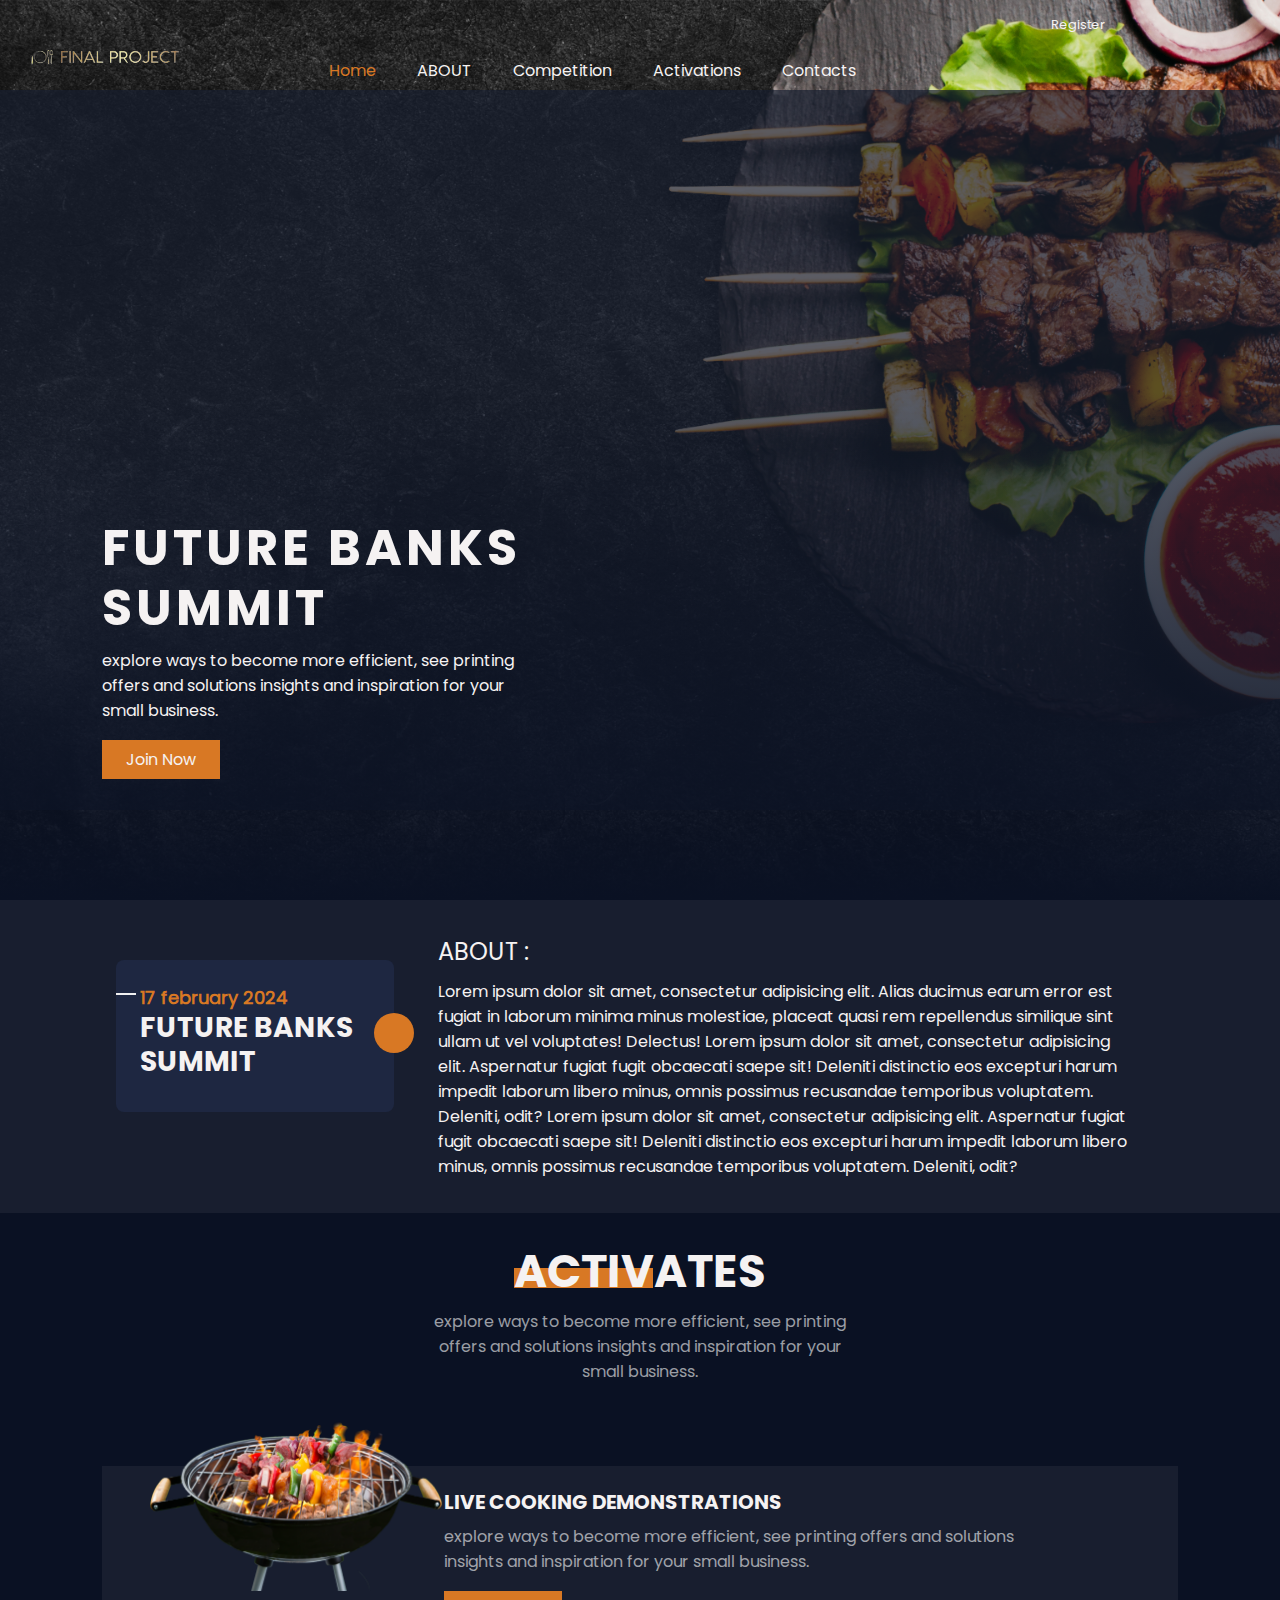
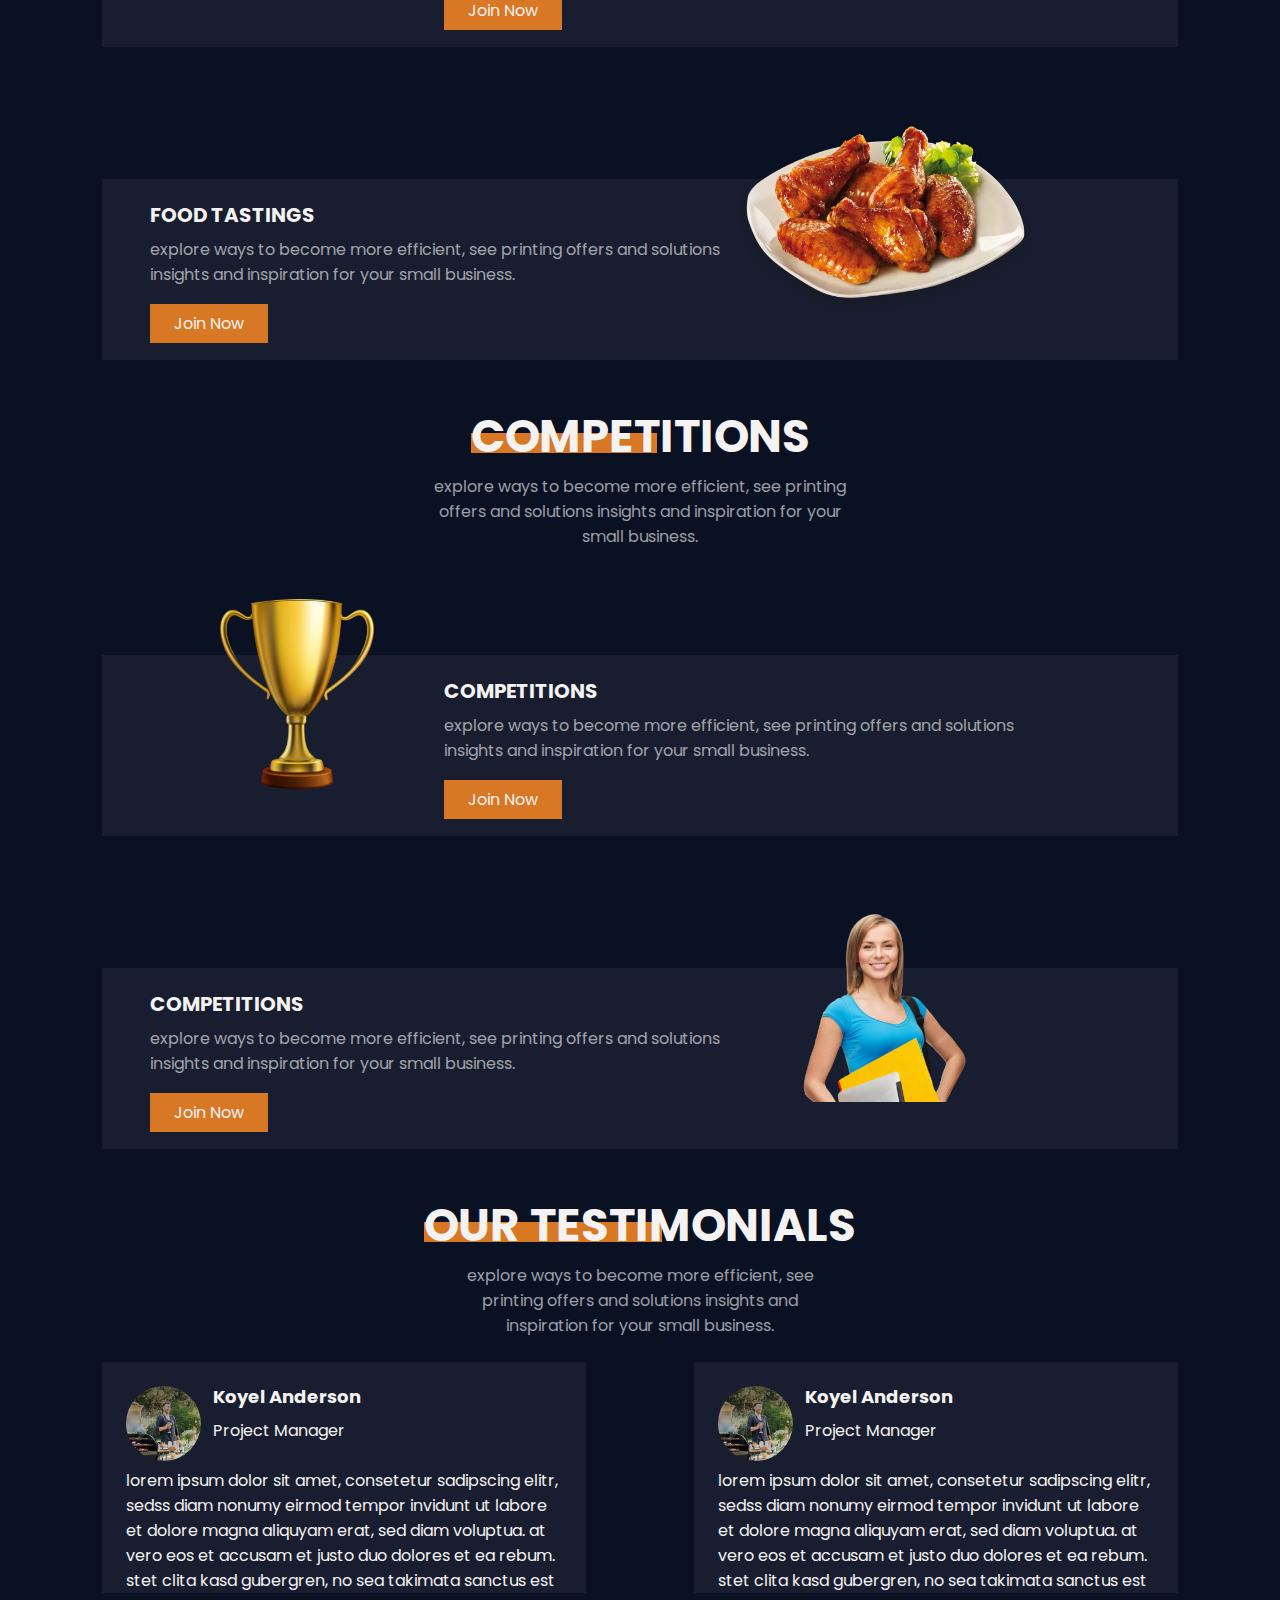
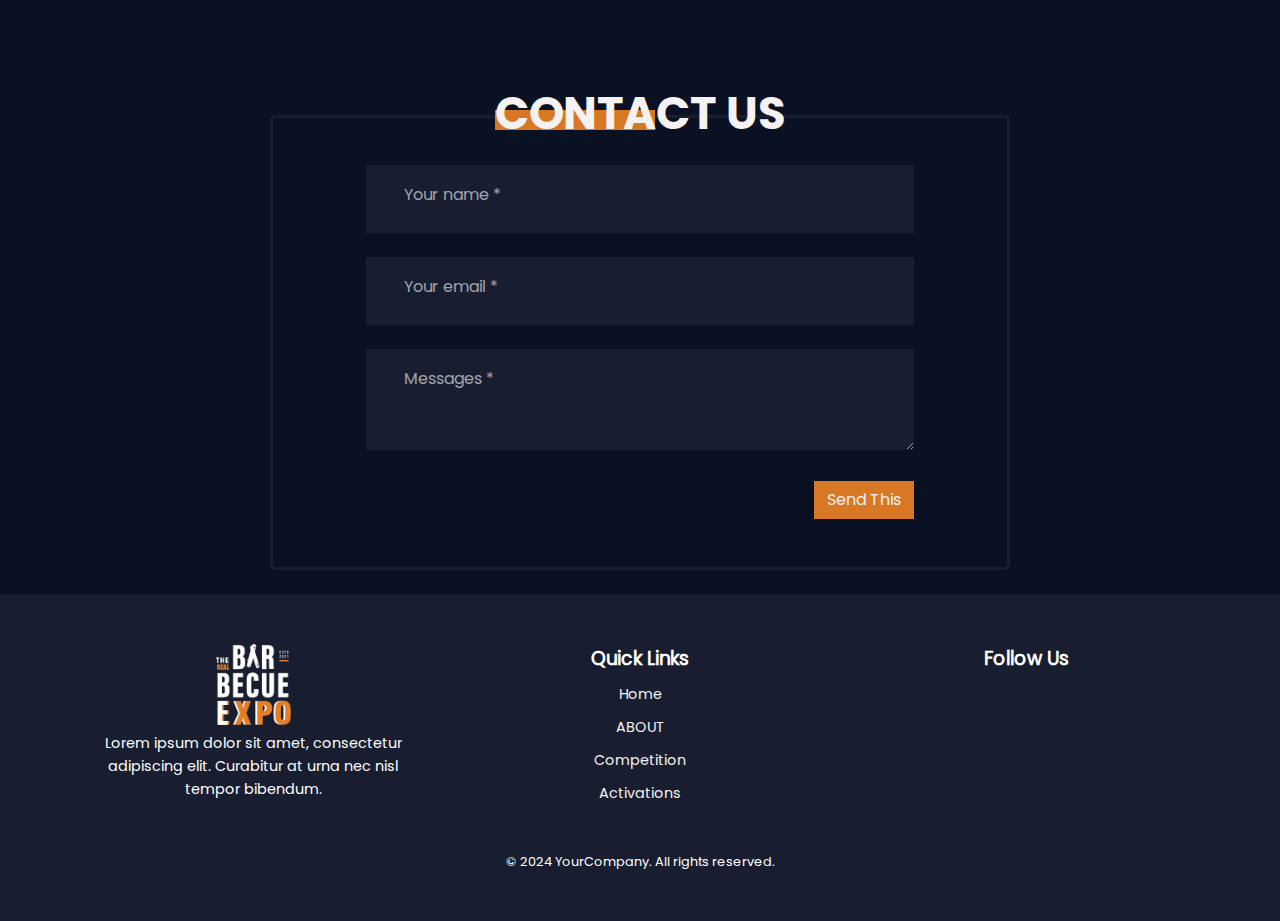
<file: index.html>
<!DOCTYPE html>
<html lang="en">
<head>
    <meta charset="UTF-8">
    <meta name="viewport" content="width=device-width, initial-scale=1, shrink-to-fit=no"/>
    <meta http-equiv="X-UA-Compatible" content="IE=edge">
    <title>Title</title>
    <link rel="stylesheet" href="https://cdnjs.cloudflare.com/ajax/libs/font-awesome/6.2.1/css/all.min.css" integrity="sha512-MV7K8+y+gLIBoVD59lQIYicR65iaqukzvf/nwasF0nqhPay5w/9lJmVM2hMDcnK1OnMGCdVK+iQrJ7lzPJQd1w==" crossorigin="anonymous" referrerpolicy="no-referrer">
    <link rel="stylesheet" href="assets/css/style.css">

</head>
<body>
<header id="main-header" class="position-absolute w-100 z-index-1024">
    <div class="d-flex top-nav justify-end">
        <div class="col-md-6 text-end">
            <ul class="list-unstyled py-3">
                <li><a class="text-white ms-4" href="register.html"><i class="fa-solid fa-user font-13 align-middle me-2"></i><span class="font-13">Register</span></a></li>
                <li><a class="text-white ms-4" href=""><i class="fa-brands fa-facebook-f font-13 align-middle me-2"></i></a></li>
                <li><a class="text-white ms-4" href=""><i class="fa-brands fa-twitter font-13 align-middle me-2"></i></a></li>
                <li><a class="text-white ms-4" href=""><i class="fa-brands fa-linkedin-in font-13 align-middle me-2"></i></a></li>
                <li><a class="text-white ms-4" href=""><i class="fa-brands fa-youtube font-13 align-middle me-2"></i></a></li>
                <li><a class="text-white ms-4" href=""><i class="fa-brands fa-instagram font-13 align-middle me-2"></i></a></li>
            </ul>
        </div>
    </div>
    <nav class="row mx-4 edit-sm">
        <figure class="d-sm-inline middle">
            <img src="assets/images/logo%20(3).png" width="150" class="contain logo-image" alt="">
        </figure>
        <ul class="list-unstyled py-3 w-70 text-center d-sm-inline middle">
            <li class="h-100 align-middle"><a class="text-white ms-4-e active" href="index.html">Home</a></li>
            <li class="h-100 align-middle"><a class="text-white ms-4-e" href="about.html">ABOUT</a></li>
            <li class="h-100 align-middle"><a class="text-white ms-4-e" href="competition.html">Competition</a></li>
            <li class="h-100 align-middle"><a class="text-white ms-4-e" href="activations.html">Activations</a></li>
            <li class="h-100 align-middle d-sm-none"><a class="text-white ms-4-e" href="#contacts">Contacts</a></li>
        </ul>
        <div class="col-md-3 text-end"></div>
    </nav>

</header>
<section>
    <div class="slider">
        <div class="position-relative h-100vh">
            <img src="assets/images/slider-1.png" width="100%" height="100%" class="cover" alt="Slide 1">
            <div class="position-absolute absolute-options d-flex align-items-end  overlay-image">
                <div class="bg-linear w-100">
                    <div class="w-md-35 m-50">
                        <h4 class="text-white font-bold mt-3 text-uppercase font-45 ">Future Banks Summit</h4>
                        <p class="font-14 text-white mb-4">explore ways to become more efficient, see printing offers and solutions insights and inspiration for your small business.</p>
                        <a href="register.html" class="bg-warning-main text-white font-12 edit-button mb-4">Join Now </a>
                    </div>
                </div>

            </div>
        </div>
    </div>
</section>
<section>
    <div id="about" class="bg-dark-muted px-4 py-3 aos-init aos-animate">
        <div class="row">
            <div class="col-md-5 my-3 my-md-auto">
                <div class="bg-card-time p-4 position-relative m-50-e">
                    <h4 class="text-warning font-18 time-after position-relative ps-4">17 february 2024</h4>
                    <h2 class="text-white font-bold mb-0 mt-3 text-uppercase font-28">Future Banks Summit</h2>
                    <i class="fas fa-arrow-right position-absolute top-35 end-n-30 arrow-30 rounded-circle p-arrow font-13 d-flex bg-warning-main align-items-center justify-content-center me-2 text-white  px-2"></i>
                </div>
            </div>
            <div class="col-md-7 my-3 my-md-auto ms-4">
                <div class="p-4 text-white mt-50">
                    <h2 class="fw-400 mb-2">ABOUT :</h2>
                    <p>
                        Lorem ipsum dolor sit amet, consectetur adipisicing elit. Alias ducimus earum error est fugiat in laborum minima minus molestiae, placeat quasi rem repellendus similique sint ullam ut vel voluptates! Delectus!
                        Lorem ipsum dolor sit amet, consectetur adipisicing elit. Aspernatur fugiat fugit obcaecati saepe sit! Deleniti distinctio eos excepturi harum impedit laborum libero minus, omnis possimus recusandae temporibus voluptatem. Deleniti, odit?
                        Lorem ipsum dolor sit amet, consectetur adipisicing elit. Aspernatur fugiat fugit obcaecati saepe sit! Deleniti distinctio eos excepturi harum impedit laborum libero minus, omnis possimus recusandae temporibus voluptatem. Deleniti, odit?
                    </p>
                </div>
            </div>
        </div>
    </div>
</section>
<section class="my-5 pt-5-e">
    <div class="text-center aos-init aos-animate">
        <h4 class="title d-inline-block z-index-999 mx-auto position-relative text-center font-40 font-bold text-uppercase text-white">Activates</h4>
    </div>
    <p class="w-100 w-md-35 text-muted font-12 mx-auto text-center aos-init aos-animate">explore ways to become more efficient, see printing offers and solutions insights and inspiration for your small business.</p>
    <div class="container">
        <div class="pt-5-e">
            <div class="bg-dark-muted py-4 px-4 px-md-5 mt-5 mx-60 aos-init aos-animate">
                <div class="row">
                    <div class="col-md-5 my-3 my-md-auto text-center order-1">
                        <img src="assets/images/food-1.png" class="w-100 mt-n-80 mx-auto contain" height="190" alt="">
                    </div>
                    <div class="col-md-7 my-3 my-md-auto order-2">
                        <h2 class="text-white my-3 font-bold text-uppercase font-20">Live Cooking Demonstrations</h2>
                        <p class="text-muted mb-4 w-100 w-md-85 font-12">explore ways to become more efficient, see printing offers and solutions insights and inspiration for your small business.</p>
                        <a href="register.html" class="bg-warning-main text-white font-12 edit-button">Join Now </a>
                    </div>
                </div>
            </div>
        </div>
        <div class="pt-5-e">
            <div class="bg-dark-muted py-4 px-4 px-md-5 mt-5 mx-60 aos-init">
                <div class="row">
                    <div class="col-md-7 my-3 my-md-auto order-2 order-md-1">
                        <h2 class="text-white my-3 font-bold text-uppercase font-20">Food Tastings</h2>
                        <p class="text-muted mb-4 w-100 w-md-85 font-12">explore ways to become more efficient, see printing offers and solutions insights and inspiration for your small business.</p>
                        <a href="register.html" class="bg-warning-main text-white font-12 edit-button">Join Now </a>
                    </div>
                    <div class="col-md-5 my-3 my-md-auto text-center order-1 order-md-2">
                        <img src="assets/images/food-2.png" class="w-100 order-1 mt-n-80 mx-auto" height="190" alt="">
                    </div>
                </div>
            </div>
        </div>
        <div class="text-center">
            <h4 class="title d-inline-block z-index-999 mx-auto position-relative text-center font-40 font-bold text-uppercase text-white"> Competitions </h4>
        </div>
        <p class="w-100 w-md-35 text-muted font-12 mx-auto text-center mb-4">explore ways to become more efficient, see printing offers and solutions insights and inspiration for your small business.</p>

        <div class="pt-5-e">
            <div class="bg-dark-muted py-4 px-4 px-md-5 mt-5 mx-60 aos-init">
                <div class="row">
                    <div class="col-md-5 my-3 my-md-auto text-center">
                        <img src="assets/images/food-3.png" class="w-100 mt-n-80 mx-auto contain" height="190" alt="">
                    </div>
                    <div class="col-md-7 my-3 my-md-auto">
                        <h2 class="text-white my-3 font-bold text-uppercase font-20">Competitions</h2>
                        <p class="text-muted mb-4 w-100 w-md-85 font-12">explore ways to become more efficient, see printing offers and solutions insights and inspiration for your small business.</p>
                        <a href="register.html" class="bg-warning-main text-white font-12 edit-button mb-4">Join Now </a>
                    </div>
                </div>
            </div>
        </div>
        <div class="pt-5-e">
            <div class="bg-dark-muted py-4 px-4 px-md-5 mt-5 mx-60 aos-init">
                <div class="row">
                    <div class="col-md-7 my-3 my-md-auto order-2 order-md-1">
                        <h2 class="text-white my-3 font-bold text-uppercase font-20">Competitions</h2>
                        <p class="text-muted mb-4 w-100 w-md-85 font-12">explore ways to become more efficient, see printing offers and solutions insights and inspiration for your small business.</p>
                        <a href="register.html" class="bg-warning-main text-white font-12 edit-button mb-4">Join Now </a>
                    </div>
                    <div class="col-md-5 my-3 my-md-auto text-center order-1 order-md-2">
                        <img src="assets/images/image-20.png" class="w-100 mt-n-80 mx-auto contain" height="190" alt="">
                    </div>
                </div>
            </div>
        </div>

    </div>

</section>
<section>
    <div class="mx-60">
        <div class="text-center">
            <h4 class="title d-inline-block z-index-999 mx-auto position-relative text-center font-40 font-bold text-uppercase text-white"> OUR TESTIMONIALS </h4>
        </div>
        <p class="w-100 w-md-35 text-muted font-12 mx-auto text-center mb-4">explore ways to become more efficient, see printing offers and solutions insights and inspiration for your small business.</p>
        <div class="row justify-between">
            <div class="col-md-6">
                <div class="pt-4 pb-4 px-4 bg-dark-muted text-start mb-4">
                    <div class="p-3 w-100 w-md-75 text-start">
                        <img src="assets/images/image-1.png" height="75" width="75" class="rounded-circle cover d-inline-block" alt="">
                        <div class="d-inline-block ms-2 align-top">
                            <h4 class="font-bold font-18 text-white">Koyel Anderson</h4>
                            <p class="font-12 text-white mt-1 mb-1">Project Manager</p>
                            <div class="mb-1">
                                <i class="fa-solid fa-star font-12 text-warning"></i>
                                <i class="fa-solid fa-star font-12 text-warning"></i>
                                <i class="fa-solid fa-star font-12 text-warning"></i>
                                <i class="fa-regular fa-star font-12 text-warning"></i>
                                <i class="fa-regular fa-star font-12 text-warning"></i>
                            </div>
                        </div>
                    </div>

                    <p class="text-white font-12 my-2 text-start">lorem ipsum dolor sit amet, consetetur sadipscing elitr, sedss diam nonumy eirmod tempor invidunt ut labore et dolore magna aliquyam erat, sed diam voluptua. at vero eos et accusam et justo duo dolores et ea rebum. stet clita kasd gubergren, no sea takimata sanctus est</p>


                </div>
            </div>
            <div class="col-md-6">
                <div class="pt-4 pb-4 px-4 bg-dark-muted text-start mb-4">
                    <div class="p-3 w-100 w-md-75 text-start">
                        <img src="assets/images/image-1.png" height="75" width="75" class="rounded-circle cover d-inline-block" alt="">
                        <div class="d-inline-block ms-2 align-top">
                            <h4 class="font-bold font-18 text-white">Koyel Anderson</h4>
                            <p class="font-12 text-white mt-1 mb-1">Project Manager</p>
                            <div class="mb-1">
                                <i class="fa-solid fa-star font-12 text-warning"></i>
                                <i class="fa-solid fa-star font-12 text-warning"></i>
                                <i class="fa-solid fa-star font-12 text-warning"></i>
                                <i class="fa-regular fa-star font-12 text-warning"></i>
                                <i class="fa-regular fa-star font-12 text-warning"></i>
                            </div>
                        </div>
                    </div>

                    <p class="text-white font-12 my-2 text-start">lorem ipsum dolor sit amet, consetetur sadipscing elitr, sedss diam nonumy eirmod tempor invidunt ut labore et dolore magna aliquyam erat, sed diam voluptua. at vero eos et accusam et justo duo dolores et ea rebum. stet clita kasd gubergren, no sea takimata sanctus est</p>


                </div>
            </div>
        </div>
    </div>
</section>
<section>
    <form action="" class="pt-4" id="contacts">
        <div class="border p-4 row justify-content-center" >
            <div class="col-md-11">
                <div class="border-card p-4">
                    <div class="text-center mt-n-80-e">
                        <h4 class="mb-4 title d-inline-block z-index-999 mx-auto position-relative text-center font-40 font-bold text-uppercase text-white"> Contact Us </h4>
                    </div>
                    <div class="col-md-12 mx-auto mb-4">
                        <div class="form-floating">
                            <input type="text" class="form-control bg-dark-muted border-0 text-muted font-12 border-0 w-100" required id="floatingInput" placeholder="">
                            <label for="floatingInput" class="text-muted mb-2 font-12">Your name *</label>
                        </div>
                    </div>
                    <div class="col-md-12 mx-auto mb-4">
                        <div class="form-floating">
                            <input type="email" class="form-control bg-dark-muted border-0 text-muted font-12 border-0 w-100" required id="floatingInput-4" placeholder="">
                            <label for="floatingInput-4" class="text-muted mb-2 font-12">Your email *</label>
                        </div>
                    </div>
                    <div class="col-md-12 mx-auto mb-4">
                        <div class="form-floating">
                            <textarea  class="form-control bg-dark-muted border-0 text-muted font-12 border-0 w-100 h-auto" required cols="6" id="floatingInput-5" placeholder=""></textarea>
                            <label for="floatingInput-5" class="text-muted mb-2 font-12">Messages *</label>
                        </div>
                    </div>
                    <div class="col-md-12 text-end mx-auto mb-4">
                        <button type="submit" class="btn rounded-0 bg-warning-main text-white font-12 py-12 px-5">Send This</button>
                    </div>
                </div>

            </div>


        </div>
    </form>
</section>
<footer>
    <div class="footer-container">
        <div class="footer-about">
            <img src="assets/images/logo.png" width="75" class="contain" alt="">
            <p>Lorem ipsum dolor sit amet, consectetur adipiscing elit. Curabitur at urna nec nisl tempor bibendum.</p>
        </div>
        <div class="footer-links">
            <h3>Quick Links</h3>
            <ul>
                <li><a href="index.html" class="text-white active">Home</a></li>
                <li><a href="about.html" class="text-white active">ABOUT</a></li>
                <li><a href="competition.html" class="text-white active">Competition</a></li>
                <li><a href="activations.html" class="text-white active">Activations</a></li>
            </ul>
        </div>
        <div class="footer-social">
            <h3>Follow Us</h3>
            <div class="social-icons">
                <a href="#"><i class="fab fa-facebook-f"></i></a>
                <a href="#"><i class="fab fa-twitter"></i></a>
                <a href="#"><i class="fab fa-instagram"></i></a>
                <a href="#"><i class="fab fa-linkedin-in"></i></a>
            </div>
        </div>
    </div>
    <div class="footer-bottom">
        <p>&copy; 2024 YourCompany. All rights reserved.</p>
    </div>
</footer>

</body>
</html>
</file>
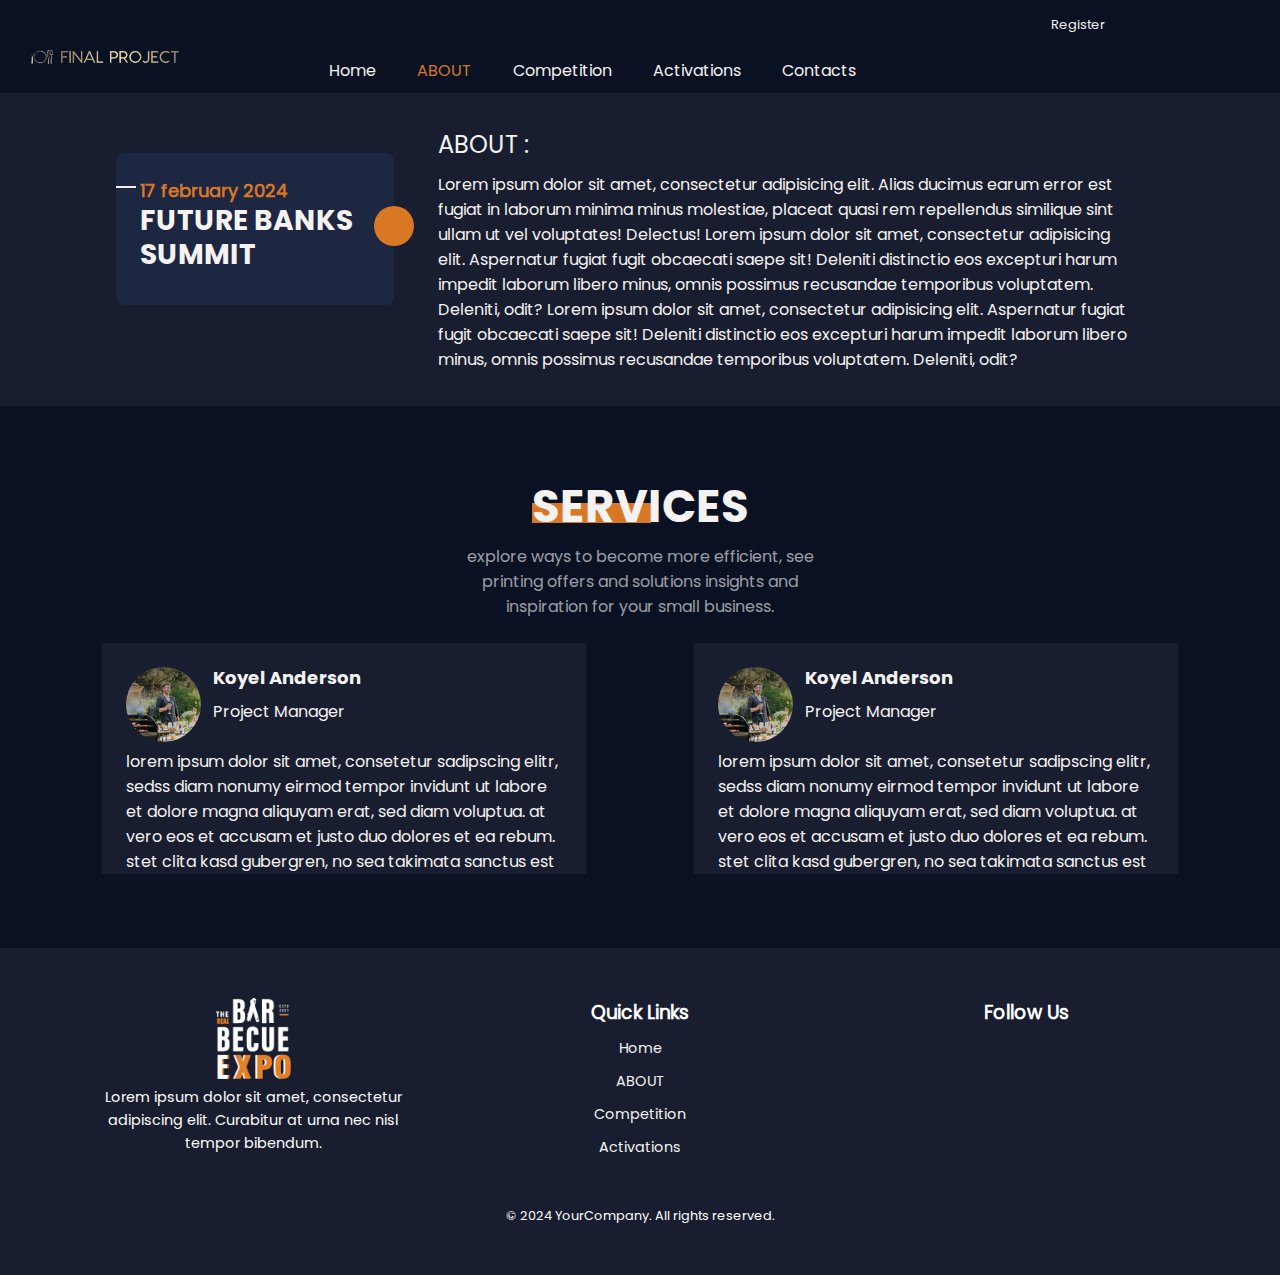
<file: about.html>
<!DOCTYPE html>
<html lang="en">
<head>
    <meta charset="UTF-8">
    <meta name="viewport" content="width=device-width, initial-scale=1, shrink-to-fit=no"/>
    <meta http-equiv="X-UA-Compatible" content="IE=edge">
    <title>Title</title>
    <link rel="stylesheet" href="https://cdnjs.cloudflare.com/ajax/libs/font-awesome/6.2.1/css/all.min.css" integrity="sha512-MV7K8+y+gLIBoVD59lQIYicR65iaqukzvf/nwasF0nqhPay5w/9lJmVM2hMDcnK1OnMGCdVK+iQrJ7lzPJQd1w==" crossorigin="anonymous" referrerpolicy="no-referrer">
    <link rel="stylesheet" href="assets/css/style.css">

</head>
<body>
<header id="main-header" class="position-relative w-100 z-index-1024">
    <div class="d-flex top-nav justify-end">
        <div class="col-md-6 text-end">
            <ul class="list-unstyled py-3">
                <li><a class="text-white ms-4" href="register.html"><i class="fa-solid fa-user font-13 align-middle me-2"></i><span class="font-13">Register</span></a></li>
                <li><a class="text-white ms-4" href=""><i class="fa-brands fa-facebook-f font-13 align-middle me-2"></i></a></li>
                <li><a class="text-white ms-4" href=""><i class="fa-brands fa-twitter font-13 align-middle me-2"></i></a></li>
                <li><a class="text-white ms-4" href=""><i class="fa-brands fa-linkedin-in font-13 align-middle me-2"></i></a></li>
                <li><a class="text-white ms-4" href=""><i class="fa-brands fa-youtube font-13 align-middle me-2"></i></a></li>
                <li><a class="text-white ms-4" href=""><i class="fa-brands fa-instagram font-13 align-middle me-2"></i></a></li>
            </ul>
        </div>
    </div>
    <nav class="row mx-4 edit-sm">
        <figure class="d-sm-inline middle">
            <img src="assets/images/logo%20(3).png" width="150" class="contain logo-image" alt="">
        </figure>
        <ul class="list-unstyled py-3 w-70 text-center d-sm-inline middle">
            <li class="h-100 align-middle"><a class="text-white ms-4-e" href="index.html">Home</a></li>
            <li class="h-100 align-middle"><a class="text-white ms-4-e active" href="about.html">ABOUT</a></li>
            <li class="h-100 align-middle"><a class="text-white ms-4-e" href="competition.html">Competition</a></li>
            <li class="h-100 align-middle"><a class="text-white ms-4-e" href="activations.html">Activations</a></li>
            <li class="h-100 align-middle d-sm-none"><a class="text-white ms-4-e" href="index.html#contacts">Contacts</a></li>
        </ul>
        <div class="col-md-3 text-end"></div>
    </nav>

</header>
<section>
    <div id="about" class="bg-dark-muted px-4 py-3 aos-init aos-animate">
        <div class="row">
            <div class="col-md-5 my-3 my-md-auto">
                <div class="bg-card-time p-4 position-relative m-50-e">
                    <h4 class="text-warning font-18 time-after position-relative ps-4">17 february 2024</h4>
                    <h2 class="text-white font-bold mb-0 mt-3 text-uppercase font-28">Future Banks Summit</h2>
                    <i class="fas fa-arrow-right position-absolute top-35 end-n-30 arrow-30 rounded-circle p-arrow font-13 d-flex bg-warning-main align-items-center justify-content-center me-2 text-white  px-2"></i>
                </div>
            </div>
            <div class="col-md-7 my-3 my-md-auto ms-4">
                <div class="p-4 text-white mt-50">
                    <h2 class="fw-400 mb-2">ABOUT :</h2>
                    <p>
                        Lorem ipsum dolor sit amet, consectetur adipisicing elit. Alias ducimus earum error est fugiat in laborum minima minus molestiae, placeat quasi rem repellendus similique sint ullam ut vel voluptates! Delectus!
                        Lorem ipsum dolor sit amet, consectetur adipisicing elit. Aspernatur fugiat fugit obcaecati saepe sit! Deleniti distinctio eos excepturi harum impedit laborum libero minus, omnis possimus recusandae temporibus voluptatem. Deleniti, odit?
                        Lorem ipsum dolor sit amet, consectetur adipisicing elit. Aspernatur fugiat fugit obcaecati saepe sit! Deleniti distinctio eos excepturi harum impedit laborum libero minus, omnis possimus recusandae temporibus voluptatem. Deleniti, odit?
                    </p>
                </div>
            </div>
        </div>
    </div>
</section>
<section>
    <div class="mx-60 pt-4" id="services">
        <div class="text-center">
            <h4 class="title d-inline-block z-index-999 mx-auto position-relative text-center font-40 font-bold text-uppercase text-white"> Services </h4>
        </div>
        <p class="w-100 w-md-35 text-muted font-12 mx-auto text-center mb-4">explore ways to become more efficient, see printing offers and solutions insights and inspiration for your small business.</p>
        <div class="row justify-between">
            <div class="col-md-6">
                <div class="pt-4 pb-4 px-4 bg-dark-muted text-start mb-4">
                    <div class="p-3 w-100 w-md-75 text-start">
                        <img src="assets/images/image-1.png" height="75" width="75" class="rounded-circle cover d-inline-block" alt="">
                        <div class="d-inline-block ms-2 align-top">
                            <h4 class="font-bold font-18 text-white">Koyel Anderson</h4>
                            <p class="font-12 text-white mt-1 mb-1">Project Manager</p>
                            <div class="mb-1">
                                <i class="fa-solid fa-star font-12 text-warning"></i>
                                <i class="fa-solid fa-star font-12 text-warning"></i>
                                <i class="fa-solid fa-star font-12 text-warning"></i>
                                <i class="fa-regular fa-star font-12 text-warning"></i>
                                <i class="fa-regular fa-star font-12 text-warning"></i>
                            </div>
                        </div>
                    </div>

                    <p class="text-white font-12 my-2 text-start">lorem ipsum dolor sit amet, consetetur sadipscing elitr, sedss diam nonumy eirmod tempor invidunt ut labore et dolore magna aliquyam erat, sed diam voluptua. at vero eos et accusam et justo duo dolores et ea rebum. stet clita kasd gubergren, no sea takimata sanctus est</p>


                </div>
            </div>
            <div class="col-md-6">
                <div class="pt-4 pb-4 px-4 bg-dark-muted text-start mb-4">
                    <div class="p-3 w-100 w-md-75 text-start">
                        <img src="assets/images/image-1.png" height="75" width="75" class="rounded-circle cover d-inline-block" alt="">
                        <div class="d-inline-block ms-2 align-top">
                            <h4 class="font-bold font-18 text-white">Koyel Anderson</h4>
                            <p class="font-12 text-white mt-1 mb-1">Project Manager</p>
                            <div class="mb-1">
                                <i class="fa-solid fa-star font-12 text-warning"></i>
                                <i class="fa-solid fa-star font-12 text-warning"></i>
                                <i class="fa-solid fa-star font-12 text-warning"></i>
                                <i class="fa-regular fa-star font-12 text-warning"></i>
                                <i class="fa-regular fa-star font-12 text-warning"></i>
                            </div>
                        </div>
                    </div>

                    <p class="text-white font-12 my-2 text-start">lorem ipsum dolor sit amet, consetetur sadipscing elitr, sedss diam nonumy eirmod tempor invidunt ut labore et dolore magna aliquyam erat, sed diam voluptua. at vero eos et accusam et justo duo dolores et ea rebum. stet clita kasd gubergren, no sea takimata sanctus est</p>


                </div>
            </div>
        </div>
    </div>
</section>
<footer>
    <div class="footer-container">
        <div class="footer-about">
            <img src="assets/images/logo.png" width="75" class="contain" alt="">
            <p>Lorem ipsum dolor sit amet, consectetur adipiscing elit. Curabitur at urna nec nisl tempor bibendum.</p>
        </div>
        <div class="footer-links">
            <h3>Quick Links</h3>
            <ul>
                <li><a href="index.html" class="text-white active">Home</a></li>
                <li><a href="about.html" class="text-white active">ABOUT</a></li>
                <li><a href="competition.html" class="text-white active">Competition</a></li>
                <li><a href="activations.html" class="text-white active">Activations</a></li>
            </ul>
        </div>
        <div class="footer-social">
            <h3>Follow Us</h3>
            <div class="social-icons">
                <a href="#"><i class="fab fa-facebook-f"></i></a>
                <a href="#"><i class="fab fa-twitter"></i></a>
                <a href="#"><i class="fab fa-instagram"></i></a>
                <a href="#"><i class="fab fa-linkedin-in"></i></a>
            </div>
        </div>
    </div>
    <div class="footer-bottom">
        <p>&copy; 2024 YourCompany. All rights reserved.</p>
    </div>
</footer>

</body>
</html>
</file>
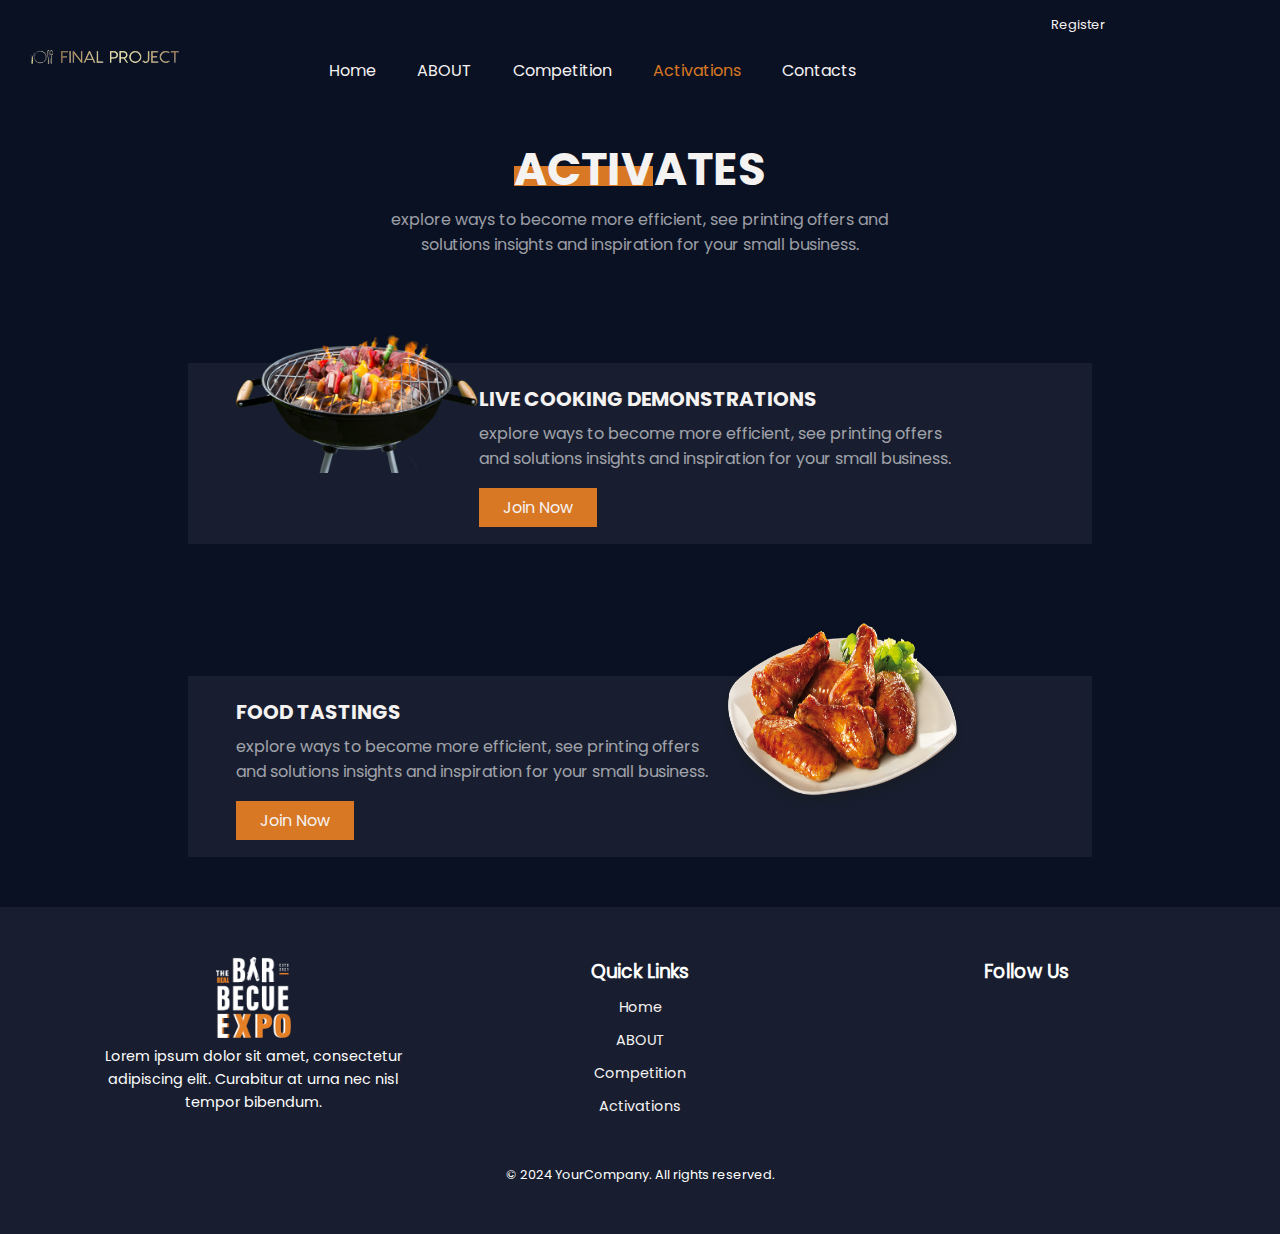
<file: activations.html>
<!DOCTYPE html>
<html lang="en">
<head>
    <meta charset="UTF-8">
    <meta name="viewport" content="width=device-width, initial-scale=1, shrink-to-fit=no"/>
    <meta http-equiv="X-UA-Compatible" content="IE=edge">
    <title>Title</title>
    <link rel="stylesheet" href="https://cdnjs.cloudflare.com/ajax/libs/font-awesome/6.2.1/css/all.min.css" integrity="sha512-MV7K8+y+gLIBoVD59lQIYicR65iaqukzvf/nwasF0nqhPay5w/9lJmVM2hMDcnK1OnMGCdVK+iQrJ7lzPJQd1w==" crossorigin="anonymous" referrerpolicy="no-referrer">
    <link rel="stylesheet" href="assets/css/style.css">

</head>
<body>
<header id="main-header" class="position-relative w-100 z-index-1024">
    <div class="d-flex top-nav justify-end">
        <div class="col-md-6 text-end">
            <ul class="list-unstyled py-3">
                <li><a class="text-white ms-4" href="register.html"><i class="fa-solid fa-user font-13 align-middle me-2"></i><span class="font-13">Register</span></a></li>
                <li><a class="text-white ms-4" href=""><i class="fa-brands fa-facebook-f font-13 align-middle me-2"></i></a></li>
                <li><a class="text-white ms-4" href=""><i class="fa-brands fa-twitter font-13 align-middle me-2"></i></a></li>
                <li><a class="text-white ms-4" href=""><i class="fa-brands fa-linkedin-in font-13 align-middle me-2"></i></a></li>
                <li><a class="text-white ms-4" href=""><i class="fa-brands fa-youtube font-13 align-middle me-2"></i></a></li>
                <li><a class="text-white ms-4" href=""><i class="fa-brands fa-instagram font-13 align-middle me-2"></i></a></li>
            </ul>
        </div>
    </div>
    <nav class="row mx-4 edit-sm">
        <figure class="d-sm-inline middle">
            <img src="assets/images/logo%20(3).png" width="150" class="contain logo-image" alt="">
        </figure>
        <ul class="list-unstyled py-3 w-70 text-center d-sm-inline middle">
            <li class="h-100 align-middle"><a class="text-white ms-4-e" href="index.html">Home</a></li>
            <li class="h-100 align-middle"><a class="text-white ms-4-e" href="about.html">ABOUT</a></li>
            <li class="h-100 align-middle"><a class="text-white ms-4-e" href="competition.html">Competition</a></li>
            <li class="h-100 align-middle"><a class="text-white ms-4-e active" href="activations.html">Activations</a></li>
            <li class="h-100 align-middle d-sm-none"><a class="text-white ms-4-e" href="index.html#contacts">Contacts</a></li>
        </ul>
        <div class="col-md-3 text-end"></div>
    </nav>

</header>
<section>
    <div class="mx-60">
        <div class="text-center">
            <h4 class="title d-inline-block z-index-999 mx-auto position-relative text-center font-40 font-bold text-uppercase text-white">Activates</h4>
        </div>
        <p class="w-100 w-md-50 text-muted font-12 mx-auto text-center mb-4">explore ways to become more efficient, see printing offers and solutions insights and inspiration for your small business.</p>

        <div class="pt-5-e">
            <div class="bg-dark-muted py-4 px-4 px-md-5 mt-5 mx-60 aos-init aos-animate">
                <div class="row">
                    <div class="col-md-5 my-3 my-md-auto text-center order-1">
                        <img src="assets/images/food-1.png" class="w-100 mt-n-80 mx-auto contain" height="190" alt="">
                    </div>
                    <div class="col-md-7 my-3 my-md-auto order-2">
                        <h2 class="text-white my-3 font-bold text-uppercase font-20">Live Cooking Demonstrations</h2>
                        <p class="text-muted mb-4 w-100 w-md-85 font-12">explore ways to become more efficient, see printing offers and solutions insights and inspiration for your small business.</p>
                        <a href="register.html" class="bg-warning-main text-white font-12 edit-button">Join Now </a>
                    </div>
                </div>
            </div>
        </div>
        <div class="pt-5-e">
            <div class="bg-dark-muted py-4 px-4 px-md-5 mt-5 mx-60 aos-init">
                <div class="row">
                    <div class="col-md-7 my-3 my-md-auto order-2 order-md-1">
                        <h2 class="text-white my-3 font-bold text-uppercase font-20">Food Tastings</h2>
                        <p class="text-muted mb-4 w-100 w-md-85 font-12">explore ways to become more efficient, see printing offers and solutions insights and inspiration for your small business.</p>
                        <a href="register.html" class="bg-warning-main text-white font-12 edit-button">Join Now </a>
                    </div>
                    <div class="col-md-5 my-3 my-md-auto text-center order-1 order-md-2">
                        <img src="assets/images/food-2.png" class="w-100 order-1 mt-n-80 mx-auto" height="190" alt="">
                    </div>
                </div>
            </div>
        </div>
    </div>
</section>
<footer>
    <div class="footer-container">
        <div class="footer-about">
            <img src="assets/images/logo.png" width="75" class="contain" alt="">
            <p>Lorem ipsum dolor sit amet, consectetur adipiscing elit. Curabitur at urna nec nisl tempor bibendum.</p>
        </div>
        <div class="footer-links">
            <h3>Quick Links</h3>
            <ul>
                <li><a href="index.html" class="text-white active">Home</a></li>
                <li><a href="about.html" class="text-white active">ABOUT</a></li>
                <li><a href="competition.html" class="text-white active">Competition</a></li>
                <li><a href="activations.html" class="text-white active">Activations</a></li>
            </ul>
        </div>
        <div class="footer-social">
            <h3>Follow Us</h3>
            <div class="social-icons">
                <a href="#"><i class="fab fa-facebook-f"></i></a>
                <a href="#"><i class="fab fa-twitter"></i></a>
                <a href="#"><i class="fab fa-instagram"></i></a>
                <a href="#"><i class="fab fa-linkedin-in"></i></a>
            </div>
        </div>
    </div>
    <div class="footer-bottom">
        <p>&copy; 2024 YourCompany. All rights reserved.</p>
    </div>
</footer>

</body>
</html>
</file>
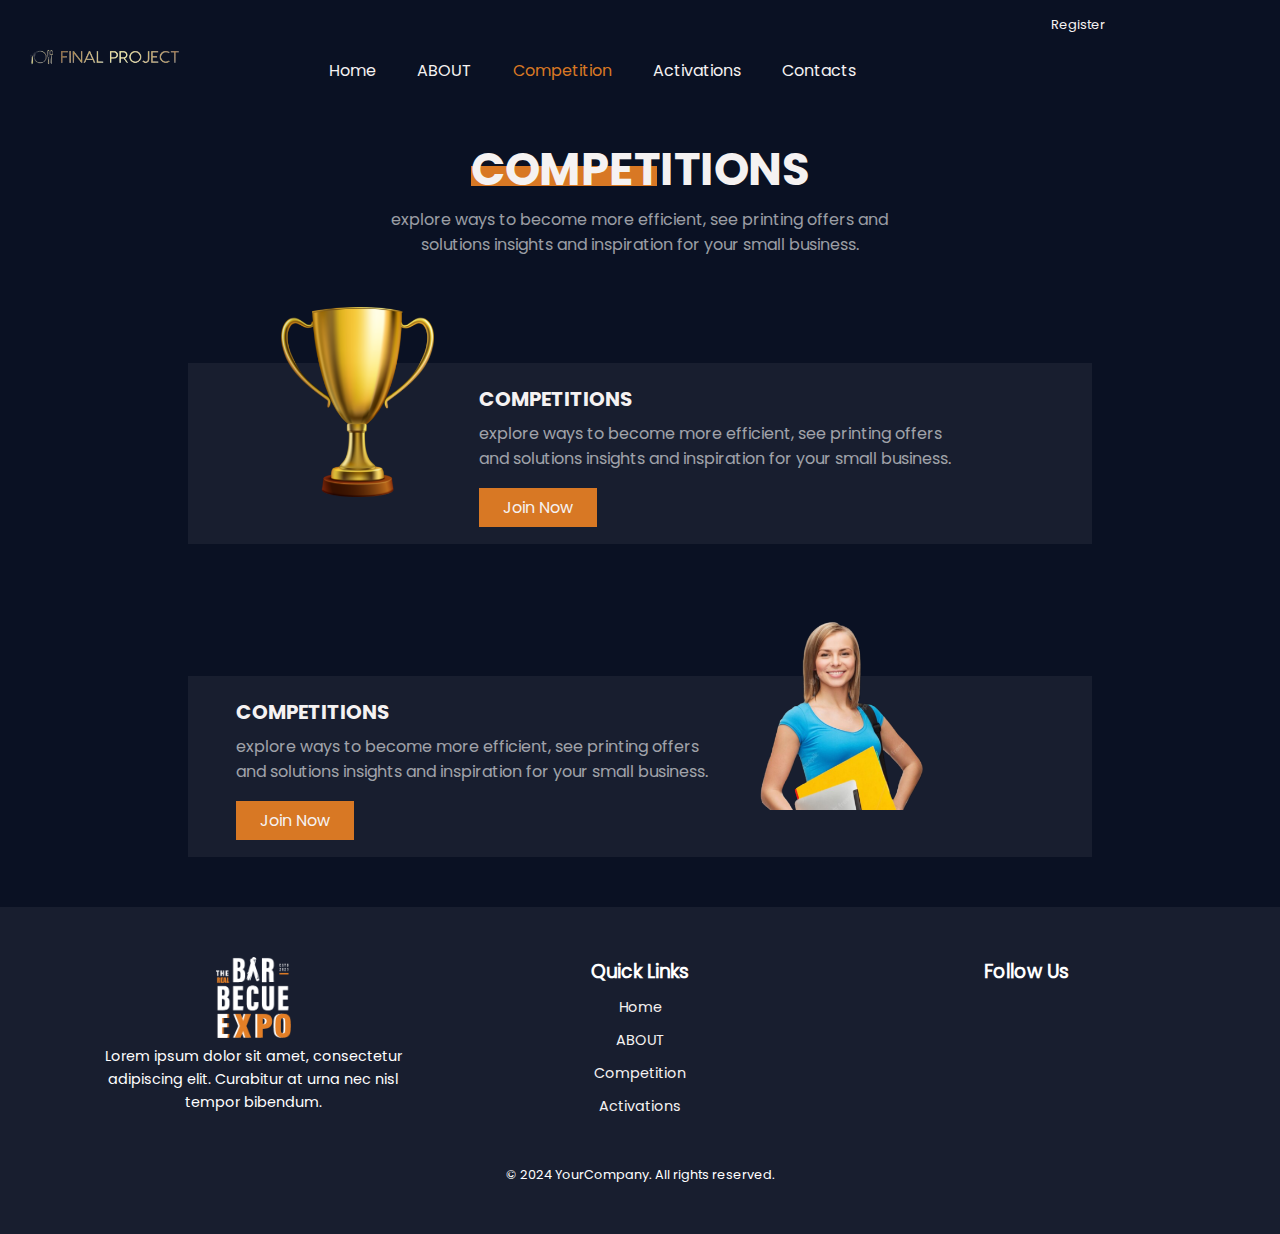
<file: competition.html>
<!DOCTYPE html>
<html lang="en">
<head>
    <meta charset="UTF-8">
    <meta name="viewport" content="width=device-width, initial-scale=1, shrink-to-fit=no"/>
    <meta http-equiv="X-UA-Compatible" content="IE=edge">
    <title>Title</title>
    <link rel="stylesheet" href="https://cdnjs.cloudflare.com/ajax/libs/font-awesome/6.2.1/css/all.min.css" integrity="sha512-MV7K8+y+gLIBoVD59lQIYicR65iaqukzvf/nwasF0nqhPay5w/9lJmVM2hMDcnK1OnMGCdVK+iQrJ7lzPJQd1w==" crossorigin="anonymous" referrerpolicy="no-referrer">
    <link rel="stylesheet" href="assets/css/style.css">

</head>
<body>
<header id="main-header" class="position-relative w-100 z-index-1024">
    <div class="d-flex top-nav justify-end">
        <div class="col-md-6 text-end">
            <ul class="list-unstyled py-3">
                <li><a class="text-white ms-4" href="register.html"><i class="fa-solid fa-user font-13 align-middle me-2"></i><span class="font-13">Register</span></a></li>
                <li><a class="text-white ms-4" href=""><i class="fa-brands fa-facebook-f font-13 align-middle me-2"></i></a></li>
                <li><a class="text-white ms-4" href=""><i class="fa-brands fa-twitter font-13 align-middle me-2"></i></a></li>
                <li><a class="text-white ms-4" href=""><i class="fa-brands fa-linkedin-in font-13 align-middle me-2"></i></a></li>
                <li><a class="text-white ms-4" href=""><i class="fa-brands fa-youtube font-13 align-middle me-2"></i></a></li>
                <li><a class="text-white ms-4" href=""><i class="fa-brands fa-instagram font-13 align-middle me-2"></i></a></li>
            </ul>
        </div>
    </div>
    <nav class="row mx-4 edit-sm">
        <figure class="d-sm-inline middle">
            <img src="assets/images/logo%20(3).png" width="150" class="contain logo-image" alt="">
        </figure>
        <ul class="list-unstyled py-3 w-70 text-center d-sm-inline middle">
            <li class="h-100 align-middle"><a class="text-white ms-4-e" href="index.html">Home</a></li>
            <li class="h-100 align-middle"><a class="text-white ms-4-e" href="about.html">ABOUT</a></li>
            <li class="h-100 align-middle"><a class="text-white ms-4-e active" href="competition.html">Competition</a></li>
            <li class="h-100 align-middle"><a class="text-white ms-4-e" href="activations.html">Activations</a></li>
            <li class="h-100 align-middle d-sm-none"><a class="text-white ms-4-e" href="index.html#contacts">Contacts</a></li>
        </ul>
        <div class="col-md-3 text-end"></div>
    </nav>

</header>
<section>
    <div class="mx-60">
        <div class="text-center">
            <h4 class="title d-inline-block z-index-999 mx-auto position-relative text-center font-40 font-bold text-uppercase text-white"> Competitions </h4>
        </div>
        <p class="w-100 w-md-50 text-muted font-12 mx-auto text-center mb-4">explore ways to become more efficient, see printing offers and solutions insights and inspiration for your small business.</p>

        <div class="pt-5-e">
            <div class="bg-dark-muted py-4 px-4 px-md-5 mt-5 mx-60 aos-init">
                <div class="row">
                    <div class="col-md-5 my-3 my-md-auto text-center">
                        <img src="assets/images/food-3.png" class="w-100 mt-n-80 mx-auto contain" height="190" alt="">
                    </div>
                    <div class="col-md-7 my-3 my-md-auto">
                        <h2 class="text-white my-3 font-bold text-uppercase font-20">Competitions</h2>
                        <p class="text-muted mb-4 w-100 w-md-85 font-12">explore ways to become more efficient, see printing offers and solutions insights and inspiration for your small business.</p>
                        <a href="register.html" class="bg-warning-main text-white font-12 edit-button mb-4">Join Now </a>
                    </div>
                </div>
            </div>
        </div>
        <div class="pt-5-e">
            <div class="bg-dark-muted py-4 px-4 px-md-5 mt-5 mx-60 aos-init">
                <div class="row">
                    <div class="col-md-7 my-3 my-md-auto order-2 order-md-1">
                        <h2 class="text-white my-3 font-bold text-uppercase font-20">Competitions</h2>
                        <p class="text-muted mb-4 w-100 w-md-85 font-12">explore ways to become more efficient, see printing offers and solutions insights and inspiration for your small business.</p>
                        <a href="register.html" class="bg-warning-main text-white font-12 edit-button mb-4">Join Now </a>
                    </div>
                    <div class="col-md-5 my-3 my-md-auto text-center order-1 order-md-2">
                        <img src="assets/images/image-20.png" class="w-100 mt-n-80 mx-auto contain" height="190" alt="">
                    </div>
                </div>
            </div>
        </div>
    </div>
</section>
<footer>
    <div class="footer-container">
        <div class="footer-about">
            <img src="assets/images/logo.png" width="75" class="contain" alt="">
            <p>Lorem ipsum dolor sit amet, consectetur adipiscing elit. Curabitur at urna nec nisl tempor bibendum.</p>
        </div>
        <div class="footer-links">
            <h3>Quick Links</h3>
            <ul>
                <li><a href="#" class="text-white active">Home</a></li>
                <li><a href="#" class="text-white active">ABOUT</a></li>
                <li><a href="#" class="text-white active">Competition</a></li>
                <li><a href="#" class="text-white active">Activations</a></li>
            </ul>
        </div>
        <div class="footer-social">
            <h3>Follow Us</h3>
            <div class="social-icons">
                <a href="#"><i class="fab fa-facebook-f"></i></a>
                <a href="#"><i class="fab fa-twitter"></i></a>
                <a href="#"><i class="fab fa-instagram"></i></a>
                <a href="#"><i class="fab fa-linkedin-in"></i></a>
            </div>
        </div>
    </div>
    <div class="footer-bottom">
        <p>&copy; 2024 YourCompany. All rights reserved.</p>
    </div>
</footer>

</body>
</html>
</file>
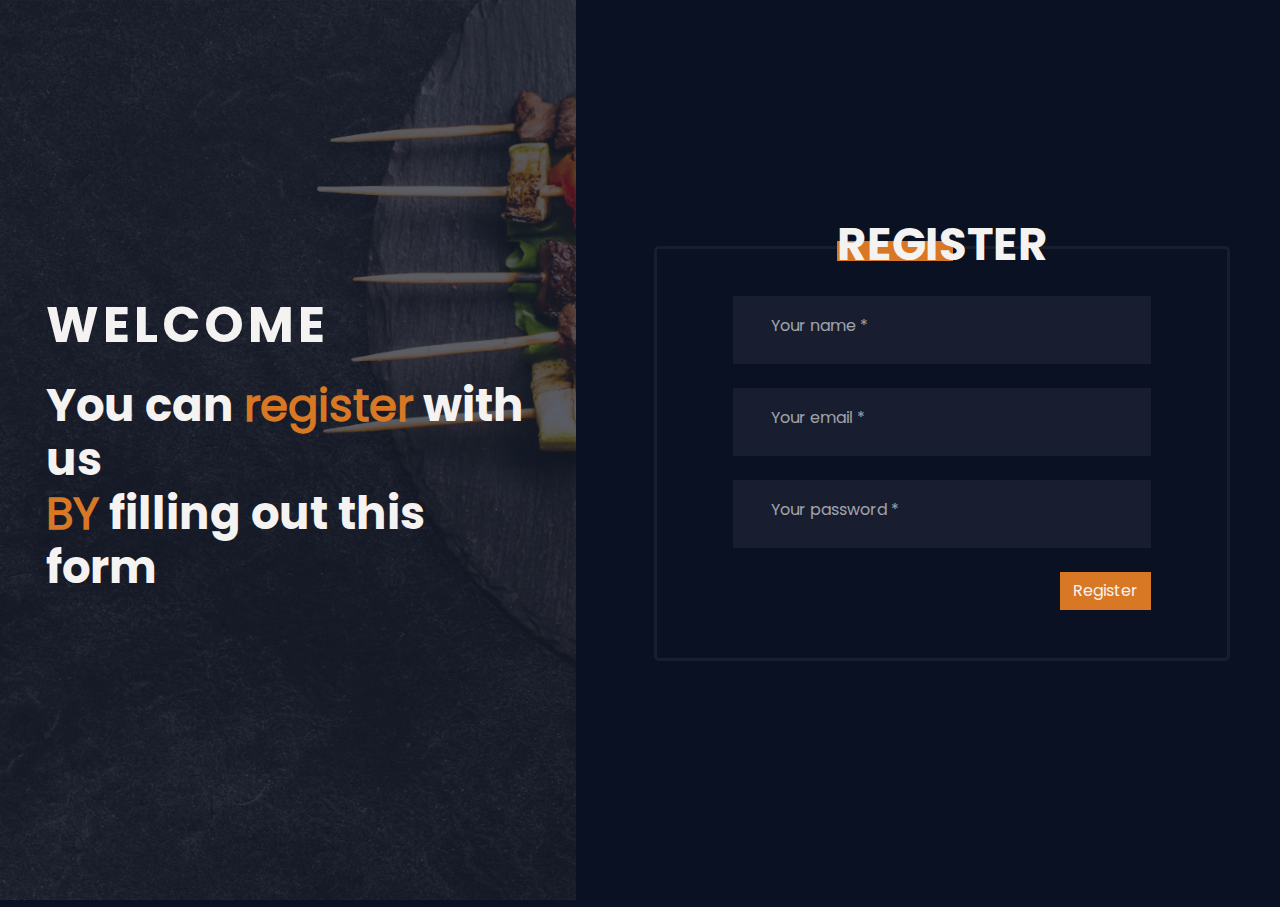
<file: register.html>
<!DOCTYPE html>
<html lang="en">
<head>
    <meta charset="UTF-8">
    <meta name="viewport" content="width=device-width, initial-scale=1, shrink-to-fit=no"/>
    <meta http-equiv="X-UA-Compatible" content="IE=edge">
    <title>Title</title>
    <link rel="stylesheet" href="https://cdnjs.cloudflare.com/ajax/libs/font-awesome/6.2.1/css/all.min.css"
          integrity="sha512-MV7K8+y+gLIBoVD59lQIYicR65iaqukzvf/nwasF0nqhPay5w/9lJmVM2hMDcnK1OnMGCdVK+iQrJ7lzPJQd1w=="
          crossorigin="anonymous" referrerpolicy="no-referrer">
    <link rel="stylesheet" href="assets/css/style.css">

</head>
<body>
<div class="row justify-between align-items-center">
    <div class="col-md-6 d-sm-none">
            <div class="position-relative ">
                <div class="position-absolute z-index-999 h-100vh absolute-options overlay-image row align-items-center cover-background">
                    <div class="m-50">
                        <h4 class="text-white font-bold mt-3 text-uppercase font-45 mb-4">Welcome</h4>
                        <h4 class="text-white font-bold mt-3  font-40 ">You can <span
                                class="text-warning">register</span> with us<br> <span class="text-warning">BY</span>
                            filling out this form</h4>
                    </div>
                </div>


            </div>
        <figure>
            <img src="assets/images/slider-1.png" width="100%" height="100%" class="cover h-100vh" alt="">
        </figure>
    </div>
    <div class="col-md-6 me-5 me-sm-0">
        <div class="border-card p-4">
            <div class="text-center mt-n-80-e mt-n-80-e-sm">
                <h4 class="mb-4 title d-inline-block z-index-999 mx-auto position-relative text-center font-40 font-bold text-uppercase text-white">
                    register </h4>
            </div>
            <div class="col-md-12 mx-auto mb-4">
                <div class="form-floating">
                    <input type="text" class="form-control bg-dark-muted border-0 text-muted font-12 border-0 w-100"
                           required id="floatingInput" placeholder="">
                    <label for="floatingInput" class="text-muted mb-2 font-12">Your name *</label>
                </div>
            </div>
            <div class="col-md-12 mx-auto mb-4">
                <div class="form-floating">
                    <input type="email" class="form-control bg-dark-muted border-0 text-muted font-12 border-0 w-100"
                           required id="floatingInput-4" placeholder="">
                    <label for="floatingInput-4" class="text-muted mb-2 font-12">Your email *</label>
                </div>
            </div>
            <div class="col-md-12 mx-auto mb-4">
                <div class="form-floating">
                    <input type="password" class="form-control bg-dark-muted border-0 text-muted font-12 border-0 w-100"
                           required id="floatingInput-5" placeholder="">
                    <label for="floatingInput-5" class="text-muted mb-2 font-12">Your password *</label>
                </div>
            </div>
            <div class="col-md-12 text-end mx-auto mb-4">
                <button type="submit" class="btn rounded-0 bg-warning-main text-white font-12 py-12 px-5">Register
                </button>
            </div>
        </div>
    </div>
</div>


</body>
</html>
</file>
<file: assets/css/style.css>
@font-face {
    src: url("../../fonts/Poppins-Regular.ttf");
    font-family: "main";
}
@font-face {
    src: url("../../fonts/Poppins-Bold.ttf");
    font-family: "main-bold";
}

:root {
    --main: #282828;
    --body:#0A1123;
}

* {
    -webkit-box-sizing: border-box;
    -moz-box-sizing: border-box;
    box-sizing: border-box;
    font-family: "main", sans-serif;
    margin: 0;
    padding: 0;
}

body {
    margin: 0;
    padding: 0;
    color: var(--main);
    font-family: "main", sans-serif;
    background-color: var(--body);
}
a {
    text-decoration: none;
}
.text-white{
    color: #f5f2f2 !important;
}
.d-flex{
    display: flex;
    justify-content: center;
}
.top-nav{
    margin: 1px 30px;
}
.col-md-6{
    width: 45%;
}
.col-md-3{
    width: 25%;
}
.list-unstyled{
    list-style: none;
}
.list-unstyled li{
    display: inline-block;
}
.py-3{
    padding: 10px 0;
}
.ms-4{
    margin-left: 20px;
}
.cover-background{
    background-size: cover !important;
}
.ms-4-e{
    margin-left: 37px;
}
.text-end{
    text-align: right;
}
.me-2{
    margin-right: 5px;
}
.mx-4{
    margin: 0 30px;
}
.me-5{
    margin-right: 50px;
}
.font-13{
    font-size: 13px
}
.align-middle{
    vertical-align: middle;
}
.justify-end{
    justify-content: right;
}
.justify-between{
    justify-content: space-between;
}
header .active {
    color: #D87824 !important;
}
.w-70{
    width: 70%;
}
.text-center{
    text-align: center;
}
.h-100{
    height: 100%;
}
.cover{
    object-fit: cover;
}
.position-absolute{
    position: absolute;
}
.position-relative{
    position: relative;
}
.absolute-options{
    width: 100%;
    height: 100%;
    top: 0;
    left: 0;
}
.align-items-end{
    align-items: end;
}
.overlay-image{
    background-image: url("../images/overlay.png");
    background-size: 100%;
    background-position: center;
    background-repeat: no-repeat;
}
.bg-linear {
    background: linear-gradient(to bottom , transparent , #0A1123);
}
.z-index-1024{
    z-index: 1024;
}
.h-100vh{
    height: 0100vh;
}
.w-100{
    width: 100%;
}
.w-md-35{
    width: 35%;
}
.m-50 {
    margin: 10% 8%;
}
.m-50-e {
    margin-left: 25%;
}
.font-45 {
    font-size: 50px;
    letter-spacing: 4px;
}
.font-bold {
    font-family: "main-bold" , sans-serif;
    line-height: 1.2;
    margin-bottom: 10px;
}
.font-bold{
    font-weight: 700;
}
.text-uppercase {
    text-transform: uppercase !important;
}
.bg-dark-muted {
    background-color: #181E2F !important;
}
.bg-card-time {
    background-color: #1E2741 !important;
}
.p-4 {
    padding: 1.5rem !important;
}
.text-warning {
    color: #D87824 !important;
}
.text-warning {
    color: #D87824 !important;
}
.time-after::before {
    content: "";
    width: 20px;
    height: 2px;
    background-color: #F0F0F0;
    position: absolute;
    top: 9px;
    left: -24px;
}
.font-28 {
    font-size: 28px;
}
.end-n-30 {
    right: -25px;
}
.top-35 {
    top: 35%;
}
.p-arrow {
    padding: 20px !important;
}
.arrow-30 {
    width: 35px;
    height: 35px;
}
.bg-warning-main {
    background-color: #D87824;
}
.w-25{
    width: 25%;
}
.bg-card-time{
    border-radius: 8px;
    margin-top: 50px !important;
    margin-bottom: 50px !important;
}
.justify-content-center{
    justify-content: center;
}
.align-items-center{
    align-items: center;
}
.row{
    display: flex;
}
.col-md-5{
    width: 30%;
}
.col-md-7{
    width: 60%;
}
.fw-400{
    font-weight: 400;
}
.mb-2{
    margin-bottom: 10px;
}
.text-uppercase{
    text-transform: uppercase !important;
}
.font-20{
    font-size: 20px;
}
.z-index-999 {
    z-index: 999999999;
}
.font-40 {
    font-size: 45px;
}
.text-center {
    text-align: center !important;
}
.mx-auto {
    margin-right: auto !important;
    margin-left: auto !important;
}
.d-inline-block {
    display: inline-block !important;
}
.title::after {
    content: "";
    width: 55%;
    height: 20px;
    background-color: #D87824;
    position: absolute;
    bottom: 11px;
    left: 0;
    z-index: -1;
}
.text-muted {
    color: rgba(255,255,255,60%) !important;
}
.contain {
    object-fit: contain;
}
.mt-n-80 {
    margin-top: -80px;
}
.mt-5 {
    margin-top: 3rem !important;
}
.mx-60{
    margin: 50px 8% !important;
}
.py-4 {
    padding-top: 1.5rem !important;
    padding-bottom: 1.5rem !important;
}
.pt-4 {
    padding-top: 1.5rem !important;
}
.px-4 {
    padding-right: 1.5rem !important;
    padding-left: 1.5rem !important;
}
.pt-5 {
    padding-top: 3rem !important;
}.pt-5-e {
    padding-top: 2rem !important;
}
.edit-button{
    padding-top: .5rem !important;
    padding-bottom: .5rem !important;
    padding-right: 1.5rem !important;
    padding-left: 1.5rem !important;
}
.mb-4 {
    margin-bottom: 1.5rem !important;
}
.ms-2 {
    margin-left: .5rem !important;
}
.align-top {
    vertical-align: top !important;
}
.font-18 {
    font-size: 18px;
}
.mb-1 {
    margin-bottom: .25rem !important;
}
.mt-1 {
    margin-top: .25rem !important;
}
.cover {
    object-fit: cover;
}
.rounded-circle {
    border-radius: 50% !important;
}

/* Footer Styling */
footer {
    background-color: #181E2F !important;
    color: #fff;
    padding: 40px 0;
    text-align: center;
    font-family: Arial, sans-serif;
}

.footer-container {
    display: flex;
    justify-content: space-around;
    flex-wrap: wrap;
    max-width: 1200px;
    margin: 0 auto;
    padding: 0 20px;
}

.footer-container div {
    flex: 1;
    margin: 10px 20px;
}

.footer-about p {
    font-size: 0.9rem;
    line-height: 1.6;
}

.footer-links ul {
    list-style: none;
    padding: 0;
}

.footer-links ul li {
    margin: 8px 0;
}

.footer-links ul li a {
    color: #fff;
    text-decoration: none;
    font-size: 0.9rem;
}

.footer-links ul li a:hover {
    text-decoration: underline;
}

.footer-social .social-icons a {
    color: #fff;
    font-size: 1.2rem;
    margin: 0 8px;
    transition: color 0.3s;
}

.footer-social .social-icons a:hover {
    color: #4CAF50;
}

.footer-bottom {
    padding: 10px 0;
    font-size: 0.8rem;
    margin-top: 20px;
}

.footer-bottom p {
    margin: 0;
}
.form-floating {
    position: relative;
}
.form-floating > label {
    left: 25px !important;
    top: 4px;
}
.form-floating > label {
    position: absolute;
    top: 0;
    left: 0;
    height: 100%;
    padding: 1rem .75rem;
    pointer-events: none;
    border: 1px solid transparent;
    transform-origin: 0 0;
    transition: opacity .1s ease-in-out,transform .1s ease-in-out;
}
.form-floating .form-control {
    padding: 34px 35px !important;
    outline: none !important;
}
.form-floating > .form-control, .form-floating > .form-select {
    height: calc(3.5rem + 2px);
    line-height: 1.25;
}
.form-floating > .form-control:focus ~ label, .form-floating > .form-control:not(:placeholder-shown) ~ label, .form-floating > .form-select ~ label {
    opacity: .65;
    transform: scale(.85) translateY(-.9rem) translateX(.15rem);
}
.border-0{
    border: 0 !important;
}
.btn {
    display: inline-block;
    font-weight: 400;
    line-height: 1.5;
    color: #212529;
    text-align: center;
    text-decoration: none;
    vertical-align: middle;
    cursor: pointer;
    -webkit-user-select: none;
    -moz-user-select: none;
    user-select: none;
    border: 1px solid transparent;
    padding: .375rem .75rem;
    font-size: 1rem;
}
.border-card{
    border: 3px solid #181E2F;

    border-radius: 5px;
}
.mt-n-80-e{
    margin-top: -55px;
}
.col-md-11{
    width: 60%;
}
.ms-auto{
    margin-left: auto;
}
.col-md-12{
    width: 80%;
}
.h-auto{
    height: auto !important;
}
.w-md-50{
    width: 50%;
}
@media (max-width: 768px) {
    .mt-n-80-e-sm{
        margin-top: 30px !important;
    }
    .me-sm-0{
        margin: 0 !important;
    }
    .d-sm-none{
        display: none !important;
    }
    .w-70{
        width: 80%;
    }
    .d-sm-inline{
        display: inline-block;
    }
    .order-1{
        order: 1;
    }
    .order-2{
        order: 2;
    }
    .row{
        display: flex;
        flex-direction: column !important;
    }
    .col-md-5 , .col-md-7 ,.col-md-6 , .w-md-35 , .col-md-11 ,.col-md-12{
        width: 100%;
    }
    .m-50-e{
        margin-left: 0 !important;
    }
    .footer-container {
        flex-direction: column;
        align-items: center;
    }

    .footer-container div {
        margin: 20px 0;
    }
    .edit-sm{
        display: block !important;
        margin:5px;
    }
    .middle{
        vertical-align: middle;
    }
    .ms-4-e{
        margin-left: 8px;
        font-size: 12px;
        text-transform: uppercase !important;
    }
    .h-100vh {
        height: 60vh;
    }
    .overlay-image{
        background-position: top !important;
    }
    .logo-image{
        width: 60px !important;
        height: 60px !important;
    }
    .m-50{
        margin: 0px !important;
        padding: 4% 8% !important;
    }
    .w-md-50{
        width: 80%;
    }
    .font-40{
        font-size: 30px;
    }
    .font-45{
        font-size: 35px;
    }
}
@media (min-width: 768px) {

    .px-md-5 {
        padding-right: 3rem !important;
        padding-left: 3rem !important;
    }
}
</file>
